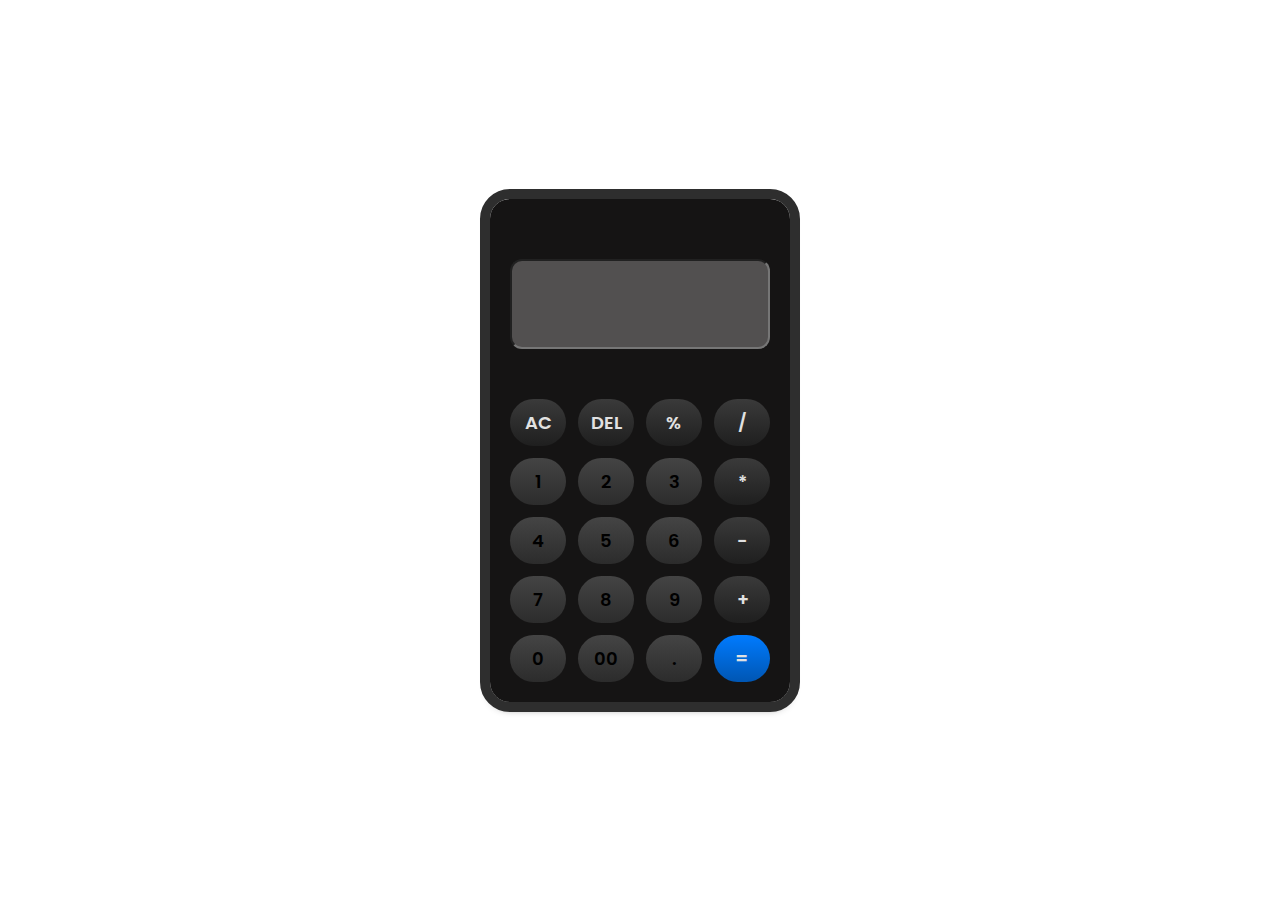
<file: calculator/index.html>
<!DOCTYPE html>
<html lang="en">
<head>
    <meta charset="UTF-8">
    <meta http-equiv="X-UA-Compatible" content="IE=edge">
    <meta name="viewport" content="width=device-width, initial-scale=1.0">
    <title>Calculator</title>
    <link rel="stylesheet" href="style.css">
    <link rel="preconnect" href="https://fonts.googleapis.com">
    <link rel="preconnect" href="https://fonts.gstatic.com" crossorigin>
    <link href="https://fonts.googleapis.com/css2?family=Poppins&display=swap" rel="stylesheet">
</head>
<body>
    <div class="container">
        <input type="text" class="display">
        <div class="button">
            <button class="operator opo" data-value="AC">AC</button>
            <button class="operator opo" data-value="DEL">DEL</button>
            <button class="operator opo" data-value="%">%</button>
            <button class="operator opo" data-value="/">/</button>
            <button data-value="1">1</button>
            <button data-value="2">2</button>
            <button data-value="3">3</button>
            <button class="operator opo" data-value="*">*</button>
            <button data-value="4">4</button>
            <button data-value="5">5</button>
            <button data-value="6">6</button>
            <button class="operator opo" data-value="-">-</button>
            <button data-value="7">7</button>
            <button data-value="8">8</button>
            <button data-value="9">9</button>
            <button class="operator opo" data-value="+">+</button>
            <button data-value="0">0</button>
            <button data-value="00">00</button>
            <button data-value=".">.</button>
            <button class="operator eq" data-value="=">=</button>
        </div>
    </div>

    <script src="script.js"></script>
</body>
</html>
</file>
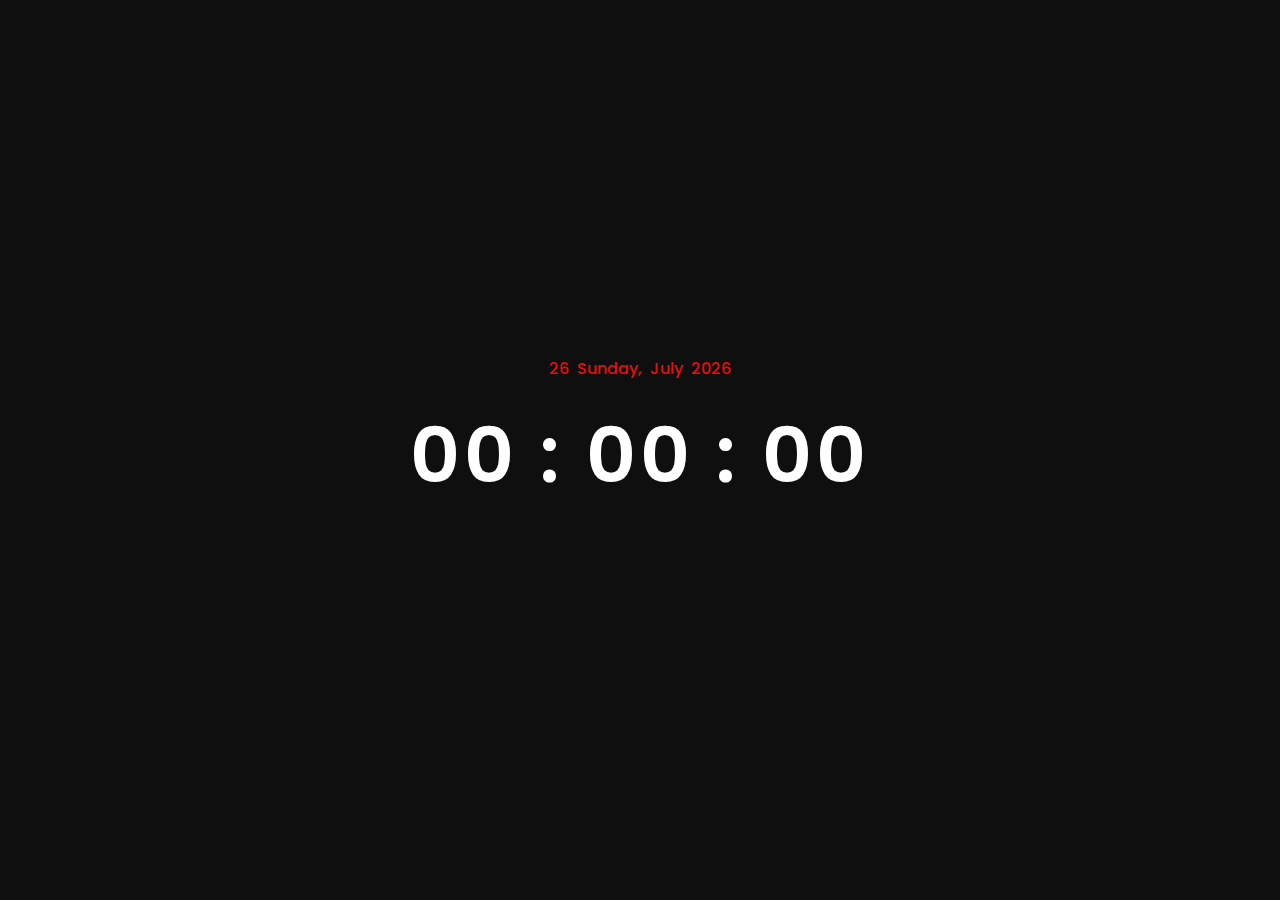
<file: digital-clock/index.html>
<!DOCTYPE html>
<html lang="en">
<head>
    <meta charset="UTF-8">
    <meta name="viewport" content="width=device-width, initial-scale=1.0">
    <title>Digital Clock</title>
    <link rel="stylesheet" href="style.css">
    <link rel="preconnect" href="https://fonts.googleapis.com">
    <link rel="preconnect" href="https://fonts.gstatic.com" crossorigin>
    <link href="https://fonts.googleapis.com/css2?family=Poppins&display=swap" rel="stylesheet">
</head>
<body>
    <div class="container">
        <div class="date">
          <p id="date"></p>
          <p id="day"></p>
          <p id="month"></p>
          <p id="year"></p>
        </div>

        <div class="time">
          <span id="hrs">00</span>
          <span>:</span>
          <span id="min">00</span>
          <span>:</span>
          <span id="sec">00</span>
        </div>
    </div>
</body>

<script src="./script.js"></script>
</html>
</file>
<file: calculator/style.css>
* {
    margin: 0;
    padding: 0;
    box-sizing: border-box;
    font-family: "Poppins", sans-serif;
    font-weight: 400;
    font-style: normal;
}

body {
    height: 100vh;
    display: flex;
    align-items: center;
    justify-content: center;
    background: #ffffff;
}

.container {
    position: relative;
    max-width: 300px;
    width: 100%;
    border-radius: 20px;
    padding: 10px 20px 20px;
    background: #080707f2;
    box-shadow: 0 5px 10px rgb(41, 41, 41);
    outline: #2e2e2e 10px solid;
}

.display {
    height: 90px;
    width: 100%;
    outline: none;
    border: solid 0.3;
    text-align: right;
    margin: 50px 0;
    font-size: 40px;
    color: #000000;
    pointer-events: none;
}

input {
    background: #a19c9c70;
    border-radius: 12px;
}

.button {
    display: grid;
    grid-gap: 12px;
    grid-template-columns: repeat(4, 1fr);
}

.button button {
    padding: 10px;
    border-radius: 45px;
    border: none;
    font-size: 18px;
    font-weight: 600;
    cursor: pointer;
    background: linear-gradient(#444444, #2C2C2C);
    transition: all 0.25s ease-in-out;
}

.button button:hover {
    background: linear-gradient(#2C2C2C, #444444);
}

.button button:active {
    transform: scale(0.94);
}

.operator {
    color: #e1e1e1;
}

button.opo {
    background: linear-gradient(#3A3A3A, #1F1F1F);
}

button.opo:hover {
    background: linear-gradient(#1F1F1F, #3A3A3A);

}

button.eq {
   background: linear-gradient(#007BFF, #0056B3);
}

button.eq:hover {
    background: linear-gradient(#0056B3, #007BFF);
}
</file>
<file: digital-clock/style.css>
* {
  margin: 0;
  padding: 0;
  box-sizing: border-box;
  font-family: "Poppins", sans-serif;
}

body {
  display: flex;
  justify-content: center;
  align-items: center;
  min-height: 100vh;
  background: #0f0f0f;
  color: #ffffff;
}

.container {
  text-align: center;
}

.date {
  display: flex;
  justify-content: center;
  flex-wrap: wrap;
  gap: 8px;
  font-size: 1rem;
  font-weight: 500;
  color: #e40e0e;
  margin-bottom: 1rem;
}

.time {
  font-size: clamp(2rem, 6vw, 5rem);
  font-weight: 600;
  letter-spacing: 4px;
  color: #ffffff;
  margin-bottom: 2rem;
}

@media (max-width: 500px) {
  .date {
    font-size: 0.85rem;
  }
  .time {
    font-size: 2.5rem;
  }
}
</file>
